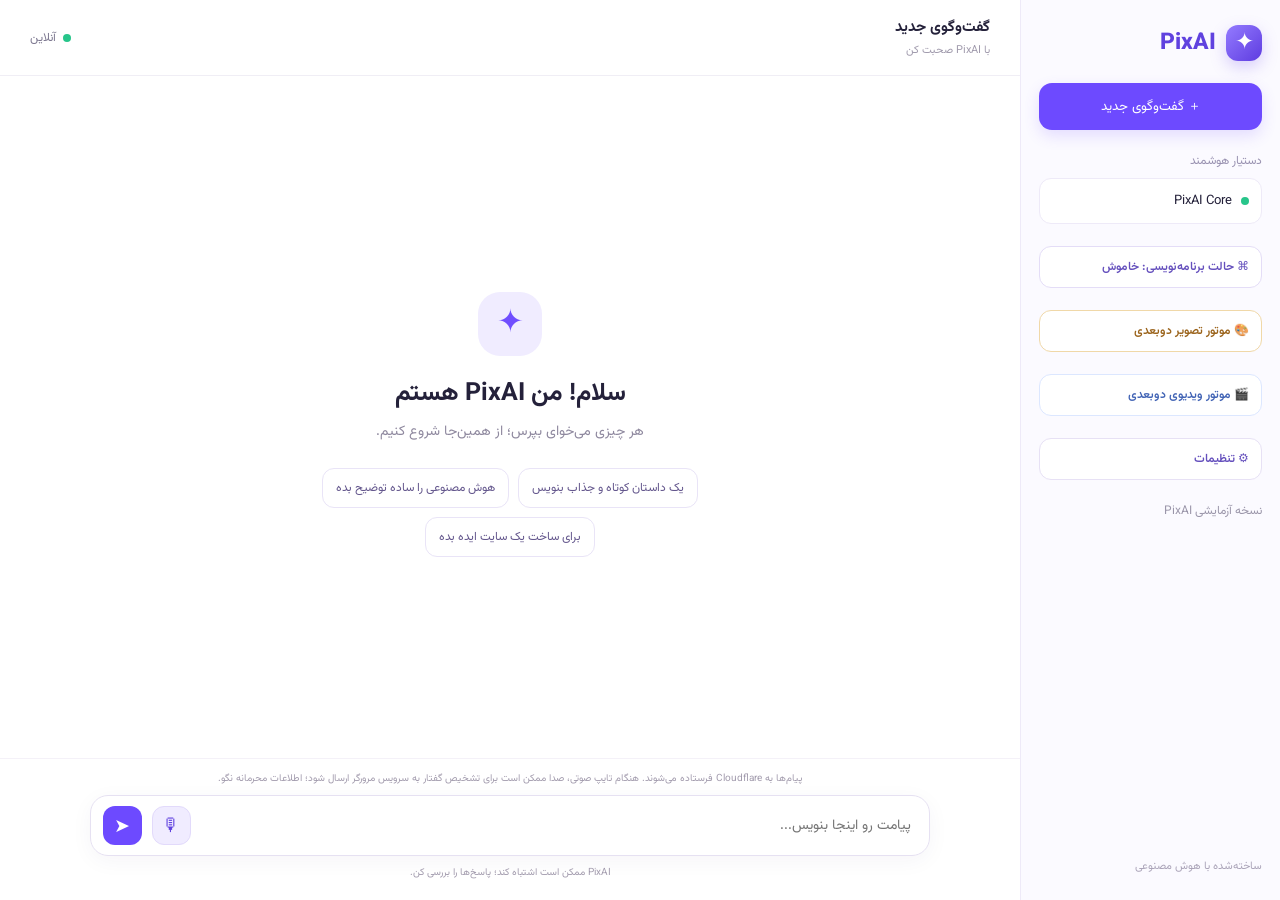
<file: index.html>
<!doctype html>
<html lang="fa" dir="rtl">
<head>
  <meta charset="utf-8">
  <meta name="viewport" content="width=device-width, initial-scale=1">
  <meta name="theme-color" content="#6d4aff">
  <title>PixAI | دستیار هوشمند</title>
  <link rel="stylesheet" href="./style.css">
</head>
<body>
  <main class="app">
    <aside class="sidebar">
      <div class="brand"><span class="brand-mark">✦</span><span>PixAI</span></div>
      <button class="new-chat" id="newChat">＋ گفت‌وگوی جدید</button>
      <div class="side-label">دستیار هوشمند</div>
      <div class="model"><span class="status-dot"></span><span>PixAI Core</span></div>
      <button class="code-mode" id="codeMode" type="button">⌘ حالت برنامه‌نویسی: خاموش</button>
      <button class="image-mode" id="imageMode" type="button">🎨 موتور تصویر دوبعدی</button>
      <button class="video-mode" id="videoMode" type="button">🎬 موتور ویدیوی دوبعدی</button>
      <button class="settings-toggle" id="settingsToggle" type="button" aria-expanded="false">⚙ تنظیمات</button>
      <section class="settings-panel" id="settingsPanel" hidden>
        <label for="reasoningLevel">اندازه استدلال</label>
        <select id="reasoningLevel">
          <option value="1">۱. سریع</option>
          <option value="2">۲. دقیق</option>
          <option value="3">۳. عمیق</option>
        </select>
        <p>گفت‌وگوها روی همین دستگاه ذخیره می‌شوند. در درجه‌های ۲ و ۳، بخش‌هایی از دو گفت‌وگوی قبلی و حافظهٔ مرتبط همراه درخواست به Cloudflare فرستاده می‌شود. درجهٔ ۳ دو بار بازبینی و سپس اصلاح نهایی دارد؛ کندتر و پرمصرف‌تر است.</p>
      </section>
      <div class="side-note">نسخه آزمایشی PixAI</div>
      <div class="side-footer">ساخته‌شده با هوش مصنوعی</div>
    </aside>
    <section class="chat">
      <header class="topbar">
        <button class="menu" id="menuBtn" aria-label="نمایش منو">☰</button>
        <div><strong>گفت‌وگوی جدید</strong><small>با PixAI صحبت کن</small></div>
        <span class="online"><i></i> آنلاین</span>
      </header>
      <div class="messages" id="messages">
        <div class="welcome" id="welcome">
          <div class="welcome-icon">✦</div>
          <h1>سلام! من PixAI هستم</h1>
          <p>هر چیزی می‌خوای بپرس؛ از همین‌جا شروع کنیم.</p>
          <div class="suggestions">
            <button class="suggestion">یک داستان کوتاه و جذاب بنویس</button>
            <button class="suggestion">هوش مصنوعی را ساده توضیح بده</button>
            <button class="suggestion">برای ساخت یک سایت ایده بده</button>
          </div>
        </div>
      </div>
      <div class="composer-wrap">
        <div class="privacy">پیام‌ها به Cloudflare فرستاده می‌شوند. هنگام تایپ صوتی، صدا ممکن است برای تشخیص گفتار به سرویس مرورگر ارسال شود؛ اطلاعات محرمانه نگو.</div>
        <form class="composer" id="chatForm">
          <textarea id="prompt" rows="1" placeholder="پیامت رو اینجا بنویس..." aria-label="پیام شما"></textarea>
          <button id="micBtn" type="button" aria-label="تایپ صوتی فارسی" aria-pressed="false" title="تایپ صوتی فارسی">🎙</button>
          <button id="sendBtn" type="submit" aria-label="ارسال پیام">➤</button>
        </form>
        <div class="disclaimer">PixAI ممکن است اشتباه کند؛ پاسخ‌ها را بررسی کن.</div>
      </div>
    </section>
  </main>
  <script src="./image-engine.js"></script>
  <script src="./motion-engine.js"></script>
  <script src="./script.js"></script>
</body>
</html>
</file>
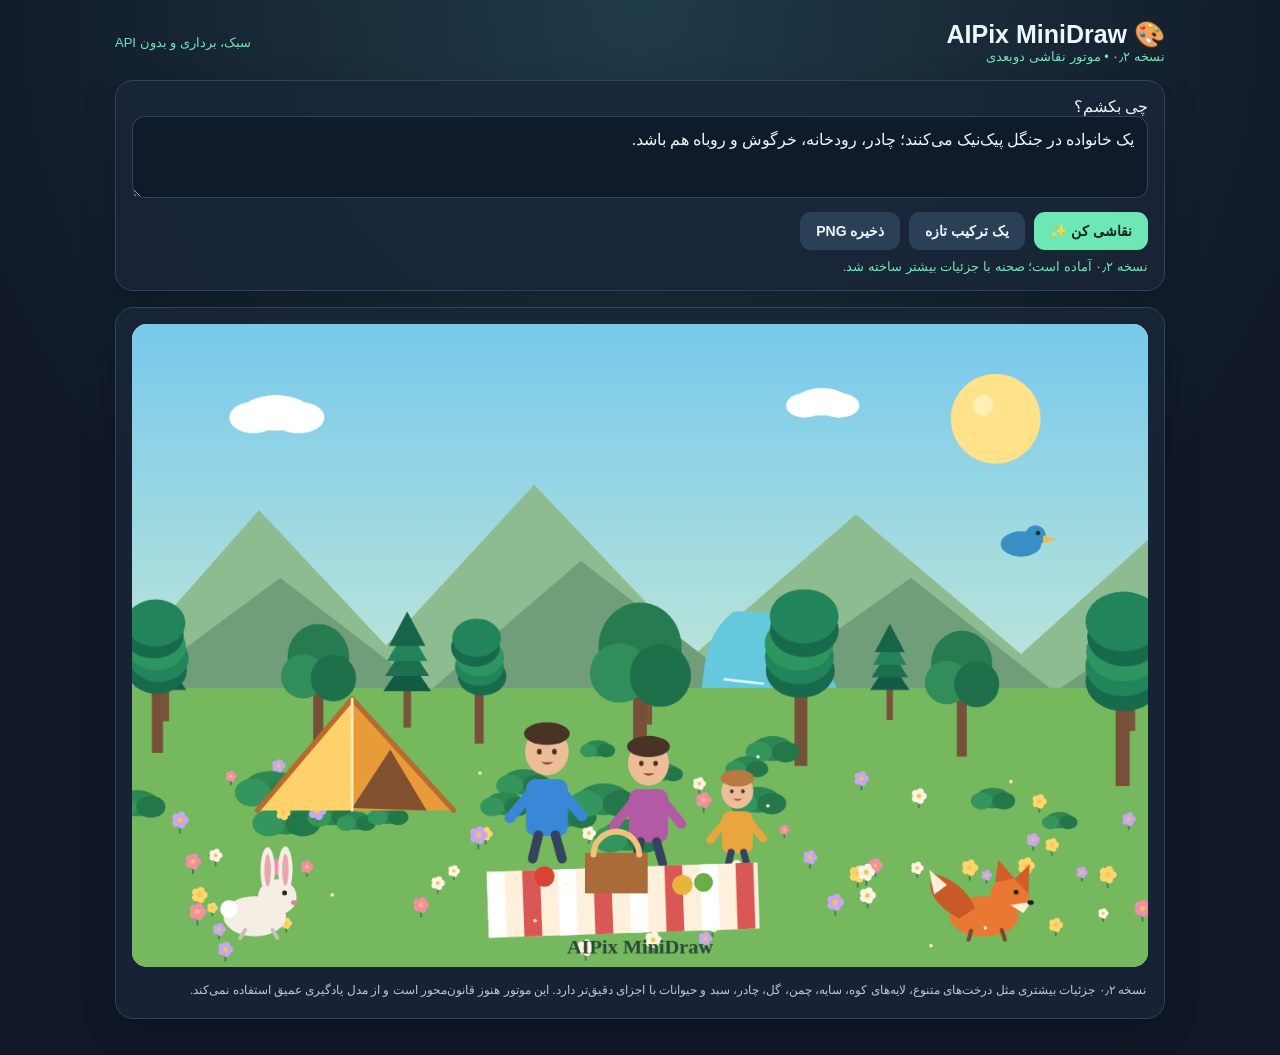
<file: minidraw/index.html>
<!doctype html>
<html lang="fa" dir="rtl">
<head>
<meta charset="utf-8"><meta name="viewport" content="width=device-width,initial-scale=1">
<title>AIPix MiniDraw 0.2</title>
<style>
:root{color-scheme:dark;--panel:#192638;--line:#30445b;--mint:#6ee7b7;--ink:#eef5ff}
*{box-sizing:border-box}body{margin:0;background:radial-gradient(circle at top,#203b48,#101827 58%);color:var(--ink);font-family:Tahoma,Arial,sans-serif;padding:20px}
main{max-width:1050px;margin:auto}.top{display:flex;justify-content:space-between;align-items:center;gap:12px;flex-wrap:wrap}h1{font-size:25px;margin:0}.tag{color:var(--mint);font-size:13px}
.panel{background:#192638dd;border:1px solid var(--line);border-radius:18px;padding:16px;margin:16px 0;box-shadow:0 12px 35px #0003}
textarea{width:100%;min-height:82px;resize:vertical;background:#0f1b2a;color:var(--ink);border:1px solid var(--line);border-radius:12px;padding:13px;font:16px Tahoma}
.actions{display:flex;gap:9px;flex-wrap:wrap;margin-top:10px}button{border:0;border-radius:11px;padding:11px 16px;font-weight:bold;font-size:14px;cursor:pointer;background:var(--mint);color:#10251f}button.secondary{background:#2b4057;color:var(--ink)}button:active{transform:scale(.98)}
.stage{background:#dff2e8;border-radius:15px;overflow:hidden;line-height:0}canvas{display:block;width:100%;height:auto}
.note{color:#b8c9d9;font-size:12px;line-height:1.9;margin:12px 2px 0}.status{color:var(--mint);font-size:13px;margin-top:9px}
</style></head>
<body><main>
<div class="top"><div><h1>🎨 AIPix MiniDraw</h1><div class="tag">نسخه ۰٫۲ • موتور نقاشی دوبعدی</div></div><div class="tag">سبک، برداری و بدون API</div></div>
<section class="panel">
<label for="prompt">چی بکشم؟</label>
<textarea id="prompt">یک خانواده در جنگل پیک‌نیک می‌کنند؛ چادر، رودخانه، خرگوش و روباه هم باشد.</textarea>
<div class="actions"><button id="draw">نقاشی کن ✨</button><button class="secondary" id="random">یک ترکیب تازه</button><button class="secondary" id="save">ذخیره PNG</button></div>
<div class="status" id="status">آماده نقاشی</div>
</section>
<section class="panel"><div class="stage"><canvas id="art" width="1200" height="760" aria-label="تصویر ساخته شده"></canvas></div><p class="note">نسخه ۰٫۲ جزئیات بیشتری مثل درخت‌های متنوع، لایه‌های کوه، سایه، چمن، گل، چادر، سبد و حیوانات با اجزای دقیق‌تر دارد. این موتور هنوز قانون‌محور است و از مدل یادگیری عمیق استفاده نمی‌کند.</p></section>
</main>
<script>
const c=document.getElementById('art'),g=c.getContext('2d'),statusEl=document.getElementById('status');
let seed=13;function rnd(){seed=(seed*1664525+1013904223)>>>0;return seed/4294967296}
function oval(px,py,rx,ry,color){g.fillStyle=color;g.beginPath();g.ellipse(px,py,rx,ry,0,0,Math.PI*2);g.fill()}
function poly(points,color){g.fillStyle=color;g.beginPath();g.moveTo(...points[0]);for(let i=1;i<points.length;i++)g.lineTo(...points[i]);g.closePath();g.fill()}
function curve(color,draw){g.beginPath();draw();g.fillStyle=color;g.fill()}
function line(points,color,width=3){g.beginPath();g.moveTo(...points[0]);for(let i=1;i<points.length;i++)g.lineTo(...points[i]);g.strokeStyle=color;g.lineWidth=width;g.lineCap='round';g.lineJoin='round';g.stroke()}
function cloud(px,py,s){oval(px,py,38*s,19*s,'#fff');oval(px-24*s,py+5*s,26*s,17*s,'#fff');oval(px+24*s,py+5*s,28*s,17*s,'#fff')}
function leafyTree(px,py,s,variant){g.save();g.translate(px,py);g.fillStyle='#765039';g.fillRect(-8*s,-4*s,16*s,95*s);if(variant%2===0){for(let k=0;k<5;k++){oval((rnd()-.5)*15*s,-28*s-k*17*s,43*s,34*s,['#176b4c','#21845a','#2d9560'][k%3])}}else{oval(0,-58*s,49*s,53*s,'#267b50');oval(-24*s,-28*s,35*s,35*s,'#318d59');oval(24*s,-25*s,36*s,37*s,'#1d7049')}g.restore()}
function pine(px,py,s){g.save();g.translate(px,py);g.fillStyle='#79543a';g.fillRect(-6*s,5*s,12*s,65*s);for(let k=0;k<4;k++)poly([[-38*s+k*3*s,12*s-k*24*s],[0,-43*s-k*24*s],[38*s-k*3*s,12*s-k*24*s]],['#145b45','#1c704e','#23845a','#176448'][k]);g.restore()}
function bush(px,py,s){oval(px,py,30*s,18*s,'#2d8753');oval(px-20*s,py+5*s,19*s,15*s,'#35965d');oval(px+19*s,py+5*s,20*s,15*s,'#247749')}
function flower(px,py,s,col){line([[px,py],[px,py+13*s]],'#39834c',2);for(let k=0;k<5;k++){let a=k*Math.PI*2/5;oval(px+Math.cos(a)*5*s,py+Math.sin(a)*5*s,4*s,4*s,col)}oval(px,py,2.5*s,2.5*s,'#f4c84f')}
function tent(px,py,s){g.save();g.translate(px,py);g.scale(s,s);poly([[-112,0],[0,-132],[120,0]],'#e99a39');poly([[-112,0],[0,-132],[0,0]],'#ffd16b');poly([[0,-3],[45,-72],[88,0]],'#81502f');line([[-112,0],[0,-132],[120,0]],'#b76b2c',6);line([[0,-132],[0,0]],'#fff0bd',3);g.restore()}
function person(px,ground,shirt,scale,hat){g.save();g.translate(px,ground);g.scale(scale,scale);oval(0,-113,23,25,'#edbd98');oval(0,-132,24,12,hat||'#493326');oval(-8,-113,2.5,3,'#493326');oval(8,-113,2.5,3,'#493326');curve('#9a5149',()=>{g.moveTo(-6,-102);g.quadraticCurveTo(0,-96,7,-102);g.lineTo(-6,-102)});g.fillStyle=shirt;g.beginPath();g.roundRect(-22,-84,44,60,10);g.fill();line([[-14,-73],[-39,-43]],shirt,11);line([[14,-73],[37,-45]],shirt,11);line([[-9,-25],[-15,0]],'#34445d',10);line([[9,-25],[16,0]],'#34445d',10);g.restore()}
function rabbit(px,py,s){g.save();g.translate(px,py);g.scale(s,s);oval(0,0,39,25,'#f4eee4');oval(28,-24,24,22,'#f4eee4');oval(16,-57,9,29,'#f4eee4');oval(38,-58,9,29,'#f4eee4');oval(16,-57,4,20,'#e9a6ad');oval(38,-58,4,20,'#e9a6ad');oval(37,-29,3,3,'#252525');oval(49,-17,4,3,'#d68b91');oval(-32,-9,11,11,'#fff');line([[-12,17],[-18,27]],'#c9c1b8',5);line([[22,17],[28,27]],'#c9c1b8',5);g.restore()}
function fox(px,py,s){g.save();g.translate(px,py);g.scale(s,s);oval(-4,0,43,25,'#e97832');curve('#c85a27',()=>{g.moveTo(-35,3);g.quadraticCurveTo(-83,-25,-66,-53);g.quadraticCurveTo(-29,-43,-15,-10)});poly([[-50,-39],[-72,-58],[-66,-27]],'#fff0d9');oval(28,-26,24,22,'#e97832');poly([[10,-42],[14,-70],[34,-47]],'#d45c28');poly([[34,-46],[53,-65],[51,-29]],'#d45c28');poly([[29,-14],[55,-18],[45,-4]],'#fff0d9');oval(36,-30,3,3,'#222');oval(54,-17,4,3,'#222');line([[-20,18],[-23,29]],'#7a492f',5);line([[18,17],[22,29]],'#7a492f',5);g.restore()}
function bird(px,py,s){g.save();g.translate(px,py);g.scale(s,s);oval(0,0,24,15,'#388fc3');oval(17,-10,12,12,'#388fc3');poly([[26,-10],[43,-5],[26,-1]],'#f4b844');oval(20,-13,2.5,2.5,'#17212a');g.restore()}
function drawScene(prompt){seed++;const p=prompt.toLowerCase();const forest=/جنگل|درخت|کمپ|پیک.?نیک/.test(p);const animals=/حیوان|خرگوش|روباه|آهو/.test(p)||forest;const hasFox=/روباه|حیوان/.test(p)||forest;const hasRabbit=/خرگوش|حیوان/.test(p)||forest;const hasTent=/چادر|کمپ|جنگل/.test(p);const hasRiver=/رود|آب|کنار رود|جنگل/.test(p);const hasPeople=/خانواده|آدم|پیک|کمپ|جنگل/.test(p);
g.clearRect(0,0,1200,760);
let sky=g.createLinearGradient(0,0,0,760);sky.addColorStop(0,'#77c9ed');sky.addColorStop(.62,'#c5e9d5');sky.addColorStop(1,'#eaf0c7');g.fillStyle=sky;g.fillRect(0,0,1200,760);
oval(1020,112,53,53,'#ffe28a');oval(1005,96,12,12,'#fff0b5');cloud(170,105,1.1);cloud(815,92,.85);
poly([[0,390],[150,220],[300,380],[475,190],[665,390],[855,225],[1050,390],[1200,255],[1200,760],[0,760]],'#8ebc91');
poly([[0,430],[175,300],[350,435],[530,280],[730,435],[920,300],[1090,435],[1200,360],[1200,760],[0,760]],'#6f9e79');
if(hasRiver){curve('#66c8dc',()=>{g.moveTo(710,340);g.bezierCurveTo(850,330,805,465,900,520);g.bezierCurveTo(980,590,850,680,950,760);g.lineTo(565,760);g.bezierCurveTo(630,650,520,575,635,500);g.bezierCurveTo(700,450,650,390,710,340)});for(let i=0;i<8;i++){let yy=420+i*43;line([[700+(i%3)*35,yy],[745+(i%3)*35,yy+5]],'#d5f8f4',3)}}
g.fillStyle='#75b85e';g.fillRect(0,430,1200,330);
for(let i=0;i<5;i++)pine(i*285+40,425,.55+rnd()*.35);
for(let i=0;i<7;i++)leafyTree(i*190+30,430+rnd()*25,.65+rnd()*.45,i);
for(let i=0;i<18;i++)bush(rnd()*1200,500+rnd()*130,.5+rnd()*.65);
for(let i=0;i<65;i++)flower(rnd()*1200,520+rnd()*220,.65+rnd()*.6,['#fff5e7','#ffd66e','#f28eaa','#c8a7ee'][i%4]);
if(hasTent)tent(260,575,1);
if(hasPeople){person(490,632,'#3988d8',1.12);person(610,638,'#b35aa5',1.05);person(715,645,'#e9a63c',.82,'#b87942')}
if(p.includes('پیک')||forest){g.save();g.translate(580,678);g.rotate(-.035);g.fillStyle='#fff0dc';g.fillRect(-160,-36,320,78);for(let i=0;i<8;i++){g.fillStyle=i%2?'#d95755':'#fff';g.fillRect(-160+i*42,-36,21,78)}g.restore();g.fillStyle='#a96b37';g.fillRect(535,625,74,48);g.strokeStyle='#f1c27c';g.lineWidth=7;g.beginPath();g.arc(572,627,27,Math.PI,0);g.stroke();oval(487,653,12,12,'#d94335');oval(650,663,12,12,'#e8b43e');oval(675,660,11,11,'#69ad4b')}
if(hasRabbit)rabbit(145,700,.95);if(hasFox)fox(1010,700,.95);bird(1050,260,1);
for(let i=0;i<9;i++){let xx=rnd()*1200,yy=455+rnd()*280;oval(xx,yy,2,2,'#fff6d4')}
g.fillStyle='#294a38';g.font='bold 24px Tahoma';g.textAlign='center';g.fillText('AIPix MiniDraw',600,744);
statusEl.textContent='نسخه ۰٫۲ آماده است؛ صحنه با جزئیات بیشتر ساخته شد.'}
document.getElementById('draw').onclick=()=>drawScene(document.getElementById('prompt').value);
document.getElementById('random').onclick=()=>{document.getElementById('prompt').value=['یک پیک‌نیک در جنگل با خرگوش و روباه','کمپ خانوادگی کنار رودخانه با چادر و پرنده‌ها','یک روز آفتابی در جنگل با حیوانات مهربان'][Math.floor(Math.random()*3)];drawScene(document.getElementById('prompt').value)};
document.getElementById('save').onclick=()=>{const a=document.createElement('a');a.download='aipix-minidraw.png';a.href=c.toDataURL('image/png');a.click()};
drawScene(document.getElementById('prompt').value);
</script></body></html>
</file>
<file: style.css>
@import url('https://fonts.googleapis.com/css2?family=Vazirmatn:wght@400;500;600;700;800&display=swap');
:root{font-family:Vazirmatn,Tahoma,sans-serif;color:#24213a;background:#f7f6fc;font-synthesis:none}
*{box-sizing:border-box}body{margin:0;min-height:100vh}.app{min-height:100vh;display:grid;grid-template-columns:260px 1fr;max-width:1500px;margin:auto;background:#fff;box-shadow:0 0 60px #29205b0b}
.sidebar{background:#fbfaff;border-left:1px solid #eeeaf8;padding:25px 18px;display:flex;flex-direction:column;gap:22px}.brand{display:flex;align-items:center;gap:10px;font-size:23px;font-weight:800;color:#6042df}.brand-mark{display:grid;place-items:center;width:36px;height:36px;border-radius:12px;color:white;background:linear-gradient(135deg,#947bff,#5e3ce0);box-shadow:0 6px 16px #7958ee44}
.new-chat{border:0;background:#6d4aff;color:white;padding:13px;border-radius:13px;font:600 14px inherit;cursor:pointer;font-family:inherit;box-shadow:0 6px 15px #6d4aff2a}.side-label{font-size:12px;color:#9992b1;margin-bottom:-14px}.model{padding:12px;border:1px solid #eeeaf8;border-radius:12px;background:#fff;font-size:13px;display:flex;align-items:center;gap:9px}.status-dot,.online i{width:8px;height:8px;border-radius:50%;background:#27c58a;display:inline-block}.side-note{font-size:12px;color:#9b96aa}.side-footer{margin-top:auto;font-size:11px;color:#aaa3b8}
.chat{display:flex;flex-direction:column;min-height:100vh;min-width:0}.topbar{height:76px;border-bottom:1px solid #f0eef5;display:flex;align-items:center;gap:14px;padding:0 30px}.topbar strong{display:block;font-size:15px}.topbar small{display:block;color:#a19bad;font-size:11px;margin-top:3px}.menu{display:none;border:0;background:none;font-size:22px;color:#6550bd}.online{margin-right:auto;color:#7d7890;font-size:12px;display:flex;align-items:center;gap:7px}.messages{flex:1;overflow:auto;padding:35px 7vw 20px;display:flex;flex-direction:column;gap:18px}.welcome{margin:auto;text-align:center;max-width:520px}.welcome-icon{width:64px;height:64px;border-radius:22px;background:#f0ecff;color:#704eff;display:grid;place-items:center;font-size:32px;margin:0 auto 18px}.welcome h1{font-size:25px;margin:0 0 8px}.welcome p{color:#8f899f;font-size:14px;margin:0 0 25px}.suggestions{display:flex;flex-wrap:wrap;justify-content:center;gap:9px}.suggestion{background:white;border:1px solid #e9e4f7;border-radius:12px;padding:10px 13px;color:#64578d;font:12px Vazirmatn;cursor:pointer}.suggestion:hover{border-color:#9d8aff;background:#faf9ff}
.message{max-width:min(78%,680px);padding:13px 16px;border-radius:16px;font-size:14px;line-height:1.9;white-space:pre-wrap;overflow-wrap:anywhere}.message.user{align-self:flex-start;background:#6d4aff;color:white;border-bottom-right-radius:5px}.message.assistant{align-self:flex-end;background:#f5f3fb;color:#302b43;border-bottom-left-radius:5px}.message.error{color:#a33;background:#fff1f1}.typing{color:#8d849e;font-size:13px;align-self:flex-end}
.composer-wrap{padding:12px max(25px,7vw) 20px;border-top:1px solid #f4f1f8}.privacy,.disclaimer{text-align:center;color:#a29bad;font-size:10px;margin:0 0 9px}.composer{display:flex;align-items:flex-end;gap:10px;border:1px solid #e6e1f2;border-radius:18px;padding:10px 12px;box-shadow:0 5px 22px #33205a0b}.composer:focus-within{border-color:#a18cff;box-shadow:0 0 0 3px #8061ff14}.composer textarea{font:14px/1.7 Vazirmatn,Tahoma,sans-serif;border:0;outline:0;resize:none;flex:1;max-height:130px;background:transparent;color:#28233b;padding:6px}.composer button{width:39px;height:39px;border:0;border-radius:12px;background:#6d4aff;color:#fff;font-size:19px;cursor:pointer}.composer button:disabled{opacity:.5;cursor:wait}.disclaimer{margin:9px 0 0}
@media(max-width:700px){.app{grid-template-columns:1fr}.sidebar{display:none;position:fixed;z-index:5;inset:0 auto 0 0;width:260px;box-shadow:0 0 0 100vmax #21183b55}.sidebar.open{display:flex}.menu{display:block}.topbar{padding:0 17px;height:66px}.messages{padding:24px 17px}.message{max-width:92%}.composer-wrap{padding:10px 12px 15px}.welcome h1{font-size:21px}.suggestion{font-size:11px}}
.generated-image{display:block;width:min(100%,560px);height:auto;max-height:70vh;object-fit:contain;border-radius:12px;margin-top:12px;background:#fff}

.code-mode{border:1px solid #e4ddf7;background:#fff;color:#6550bd;border-radius:12px;padding:11px 12px;font:600 12px Vazirmatn,Tahoma,sans-serif;cursor:pointer;text-align:right}.code-mode.active{background:#f0ecff;border-color:#9b85ff;color:#4e35c4}

.project-files{display:flex;flex-direction:column;gap:7px;margin-top:12px;padding:12px;background:#fff;border:1px solid #e8e2f6;border-radius:12px}.project-files strong{font-size:12px;color:#5f4bb0}.project-files a{font-size:12px;color:#6042df;text-decoration:none;overflow-wrap:anywhere}.project-files a:hover{text-decoration:underline}

.video-mode{border:1px solid #dce7ff;background:#fff;color:#4264b5;border-radius:12px;padding:11px 12px;font:600 12px Vazirmatn,Tahoma,sans-serif;cursor:pointer;text-align:right}.video-mode.active{background:#edf3ff;border-color:#8eabf5;color:#284b9d}.video-status{font-size:12px!important;color:#8a6a2d!important;background:#fff9e9;border-radius:10px;padding:10px;margin:14px auto!important;max-width:420px}

.video-controls{display:grid;grid-template-columns:1fr 1fr;gap:8px;max-width:420px;margin:14px auto;text-align:right}.video-controls label{font-size:12px;color:#716b83;align-self:center}.video-controls select,.video-controls input{min-width:0;width:100%;font:12px Vazirmatn,Tahoma,sans-serif;border:1px solid #e5e1ef;border-radius:9px;padding:9px;background:#fff;color:#332d48}.video-controls input{grid-column:1/-1}.video-result{display:flex;flex-direction:column;gap:10px}.video-result video{width:min(100%,640px);max-height:65vh;border-radius:12px;background:#111}.video-result a{color:#6042df;font-size:13px}

.music-mode{border:1px solid #e8e2f7;background:#fff;color:#66548f;border-radius:11px;padding:11px 12px;font:600 13px Vazirmatn,Tahoma,sans-serif;cursor:pointer;text-align:right}
.music-mode.active{background:#fff3fb;border-color:#df9bc8;color:#963c7b}
.music-status{font-size:12px!important;color:#80658a!important;background:#fff6fc;border-radius:10px;padding:10px;margin:12px auto!important;max-width:420px}
.music-result{display:flex;flex-direction:column;gap:10px}
.music-result audio{width:min(100%,520px)}
.music-result a{color:#6042df;font-size:13px}

.composer #micBtn{flex:0 0 39px;background:#f0ecff;color:#6042df;font-size:18px;border:1px solid #e2dafb}
.composer #micBtn.recording{background:#fff0f0;color:#c33;border-color:#f2bcbc;animation:mic-pulse 1.2s ease-in-out infinite}
@keyframes mic-pulse{50%{box-shadow:0 0 0 5px #e55a5a22}}

.settings-toggle{border:1px solid #e7e1f5;background:#fff;color:#6550bd;border-radius:12px;padding:11px 12px;font:600 12px Vazirmatn,Tahoma,sans-serif;cursor:pointer;text-align:right}
.settings-toggle.active{background:#f0ecff;border-color:#9b85ff}
.settings-panel{padding:12px;border:1px solid #e9e3f5;border-radius:12px;background:#fff;display:flex;flex-direction:column;gap:9px}
.settings-panel[hidden]{display:none}
.settings-panel label{font-size:12px;font-weight:700;color:#5e4ba4}
.settings-panel select{width:100%;font:12px Vazirmatn,Tahoma,sans-serif;border:1px solid #e5e1ef;border-radius:9px;padding:9px;background:#fff;color:#332d48}
.settings-panel p{font-size:10px;line-height:1.8;color:#898397;margin:0}

.motion-result{width:min(100%,760px);gap:12px}.motion-stage{width:100%;overflow:hidden;border-radius:12px;background:#dbeafe}.motion-canvas{display:block;width:100%;height:auto;aspect-ratio:16/9}.motion-actions{display:flex;flex-wrap:wrap;gap:8px}.motion-actions button{border:1px solid #ded7f1;background:#fff;color:#5841a7;border-radius:9px;padding:9px 13px;font:600 12px Vazirmatn,Tahoma,sans-serif;cursor:pointer}.motion-actions button:disabled{opacity:.55;cursor:wait}.motion-result small{color:#8b8499;font-size:11px}

.image-mode{border:1px solid #f0d8a8;background:#fff;color:#9b641c;border-radius:12px;padding:11px 12px;font:600 12px Vazirmatn,Tahoma,sans-serif;cursor:pointer;text-align:right}
.image-mode.active{background:#fff7e8;border-color:#e7b65e;color:#85510e}
.image-engine-stage{width:100%;overflow:hidden;border-radius:12px;background:#eaf2ff}
.image-engine-canvas{display:block;width:100%;height:auto;aspect-ratio:1280/900}
.image-result{width:min(100%,760px);gap:12px}
.image-engine-actions button{border:1px solid #e8d5ad;background:#fff9ed;color:#875719;border-radius:9px;padding:9px 13px;font:600 12px Vazirmatn,Tahoma,sans-serif;cursor:pointer}
.image-engine-status{font-size:12px!important;color:#85652e!important;background:#fff8e9;border-radius:10px;padding:10px;margin:14px auto!important;max-width:420px}
</file>
